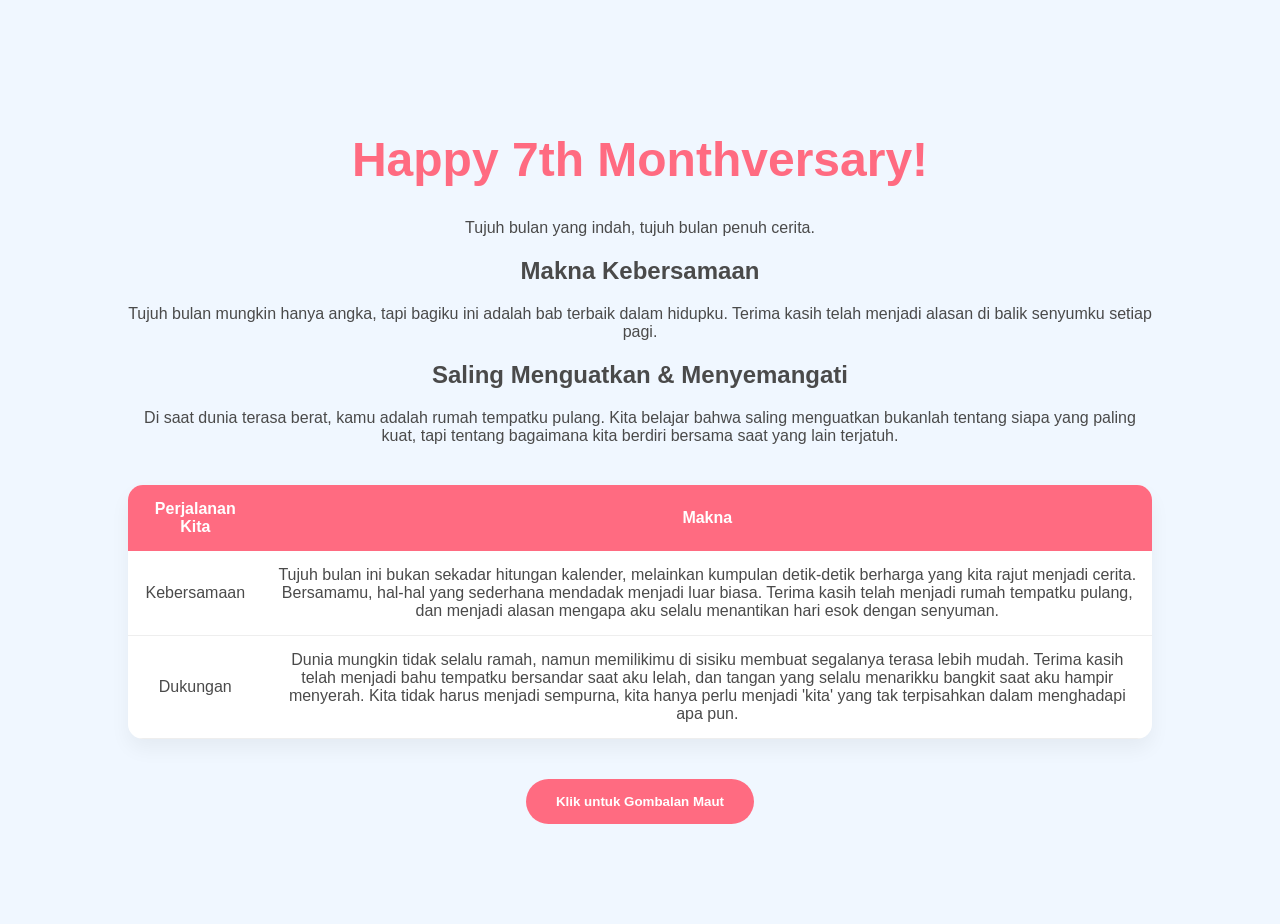
<file: index.html>
<!DOCTYPE html>
<html lang="id">
<head>
    <meta charset="UTF-8">
    <title>7 Bulan Bersamamu</title>
    <link rel="stylesheet" href="style.css">
</head>
<body>
    <div class="clouds"></div>
    <div class="container">
        <h1>Happy 7th Monthversary!</h1>
        <p class="intro">Tujuh bulan yang indah, tujuh bulan penuh cerita.</p>
        
        <section class="content">
            <h2>Makna Kebersamaan</h2>
            <p>Tujuh bulan mungkin hanya angka, tapi bagiku ini adalah bab terbaik dalam hidupku. Terima kasih telah menjadi alasan di balik senyumku setiap pagi.</p>
            
            <h2>Saling Menguatkan & Menyemangati</h2>
            <p>Di saat dunia terasa berat, kamu adalah rumah tempatku pulang. Kita belajar bahwa saling menguatkan bukanlah tentang siapa yang paling kuat, tapi tentang bagaimana kita berdiri bersama saat yang lain terjatuh.</p>
        </section>

        <table class="elegant-table">
            <tr><th>Perjalanan Kita</th><th>Makna</th></tr>
            <tr><td>Kebersamaan</td><td>Tujuh bulan ini bukan sekadar hitungan kalender, melainkan kumpulan detik-detik berharga yang kita rajut menjadi cerita. Bersamamu, hal-hal yang sederhana mendadak menjadi luar biasa. Terima kasih telah menjadi rumah tempatku pulang, dan menjadi alasan mengapa aku selalu menantikan hari esok dengan senyuman.</td></tr>
            <tr><td>Dukungan</td><td>Dunia mungkin tidak selalu ramah, namun memilikimu di sisiku membuat segalanya terasa lebih mudah. Terima kasih telah menjadi bahu tempatku bersandar saat aku lelah, dan tangan yang selalu menarikku bangkit saat aku hampir menyerah. Kita tidak harus menjadi sempurna, kita hanya perlu menjadi 'kita' yang tak terpisahkan dalam menghadapi apa pun.</td></tr>
        </table>

        <button onclick="window.open('gombalan.html', '_blank')">Klik untuk Gombalan Maut</button>
    </div>
    <script src="script.js"></script>
</body>
</html>
</file>
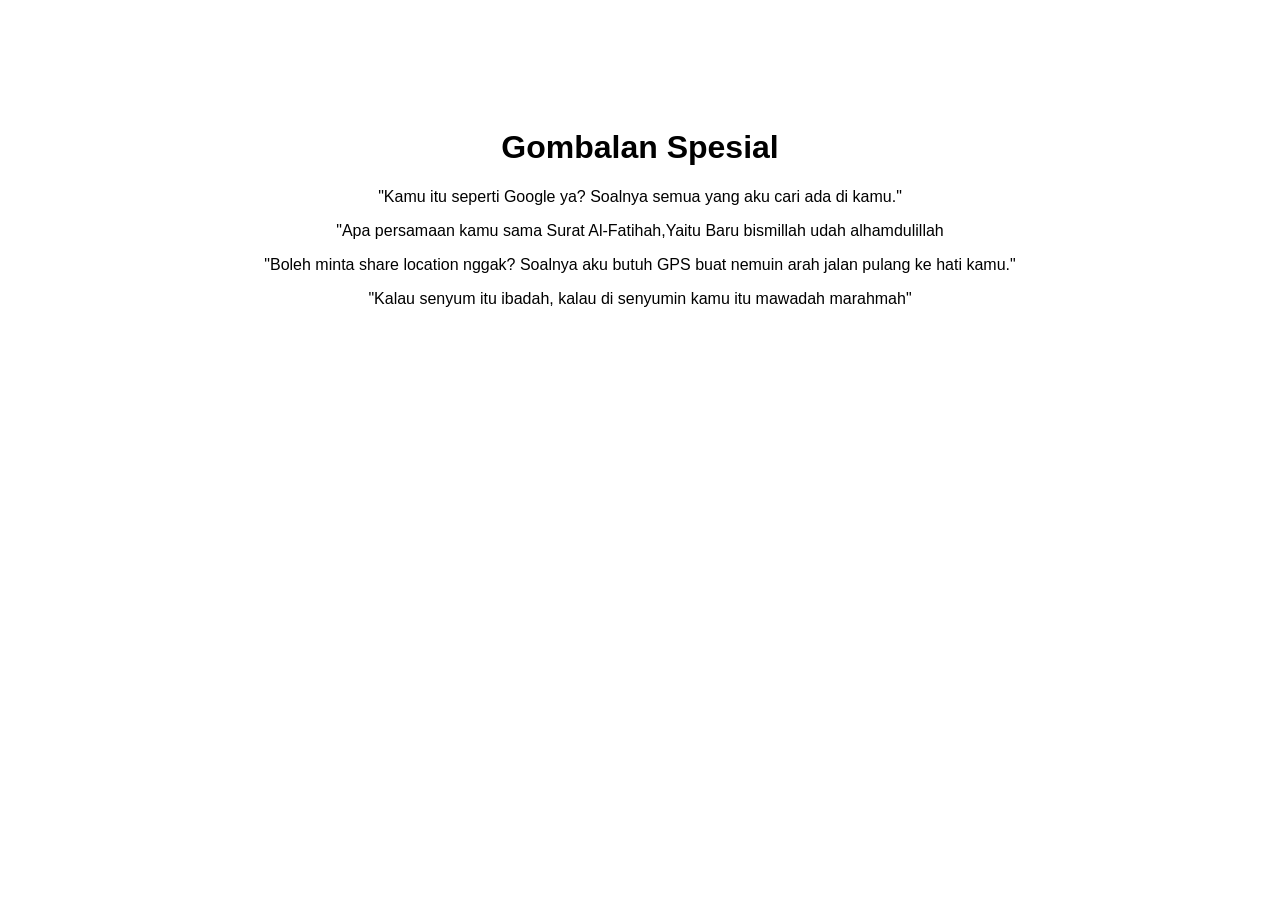
<file: gombalan.html>
<!DOCTYPE html>
<html>
<head><style>body{text-align:center; padding-top:100px; font-family:sans-serif;}</style></head>
<body>
    <h1>Gombalan Spesial</h1>
    <p>"Kamu itu seperti Google ya? Soalnya semua yang aku cari ada di kamu."</p>
    <p>"Apa persamaan kamu sama Surat Al-Fatihah,Yaitu Baru bismillah udah alhamdulillah</p>
    <p>"Boleh minta share location nggak? Soalnya aku butuh GPS buat nemuin arah jalan pulang ke hati kamu."</p>
    <p>"Kalau senyum itu ibadah, kalau di senyumin kamu itu mawadah marahmah"</p>
</body>
</html>
</file>
<file: style.css>
body {
    background: #f0f7ff;
    font-family: 'Segoe UI', sans-serif;
    color: #4a4a4a;
    scroll-behavior: smooth;
    margin: 0;
    overflow-x: hidden;
}

.container { width: 80%; margin: auto; padding: 100px 0; text-align: center; }

.clouds {
    position: fixed; top: 0; left: 0; width: 100%; height: 100%;
    background: url('https://www.transparenttextures.com/patterns/clouds.png');
    z-index: -1; opacity: 0.3;
}

h1 { font-size: 3rem; color: #ff6b81; }

.elegant-table {
    width: 100%; border-collapse: collapse; margin: 40px 0;
    background: white; border-radius: 15px; overflow: hidden;
    box-shadow: 0 10px 20px rgba(0,0,0,0.05);
}

.elegant-table th { background: #ff6b81; color: white; padding: 15px; }
.elegant-table td { padding: 15px; border-bottom: 1px solid #eee; }

button {
    padding: 15px 30px; background: #ff6b81; color: white;
    border: none; border-radius: 50px; cursor: pointer;
    font-weight: bold; transition: 0.3s;
}

button:hover { transform: scale(1.1); background: #ff4757; }
</file>
